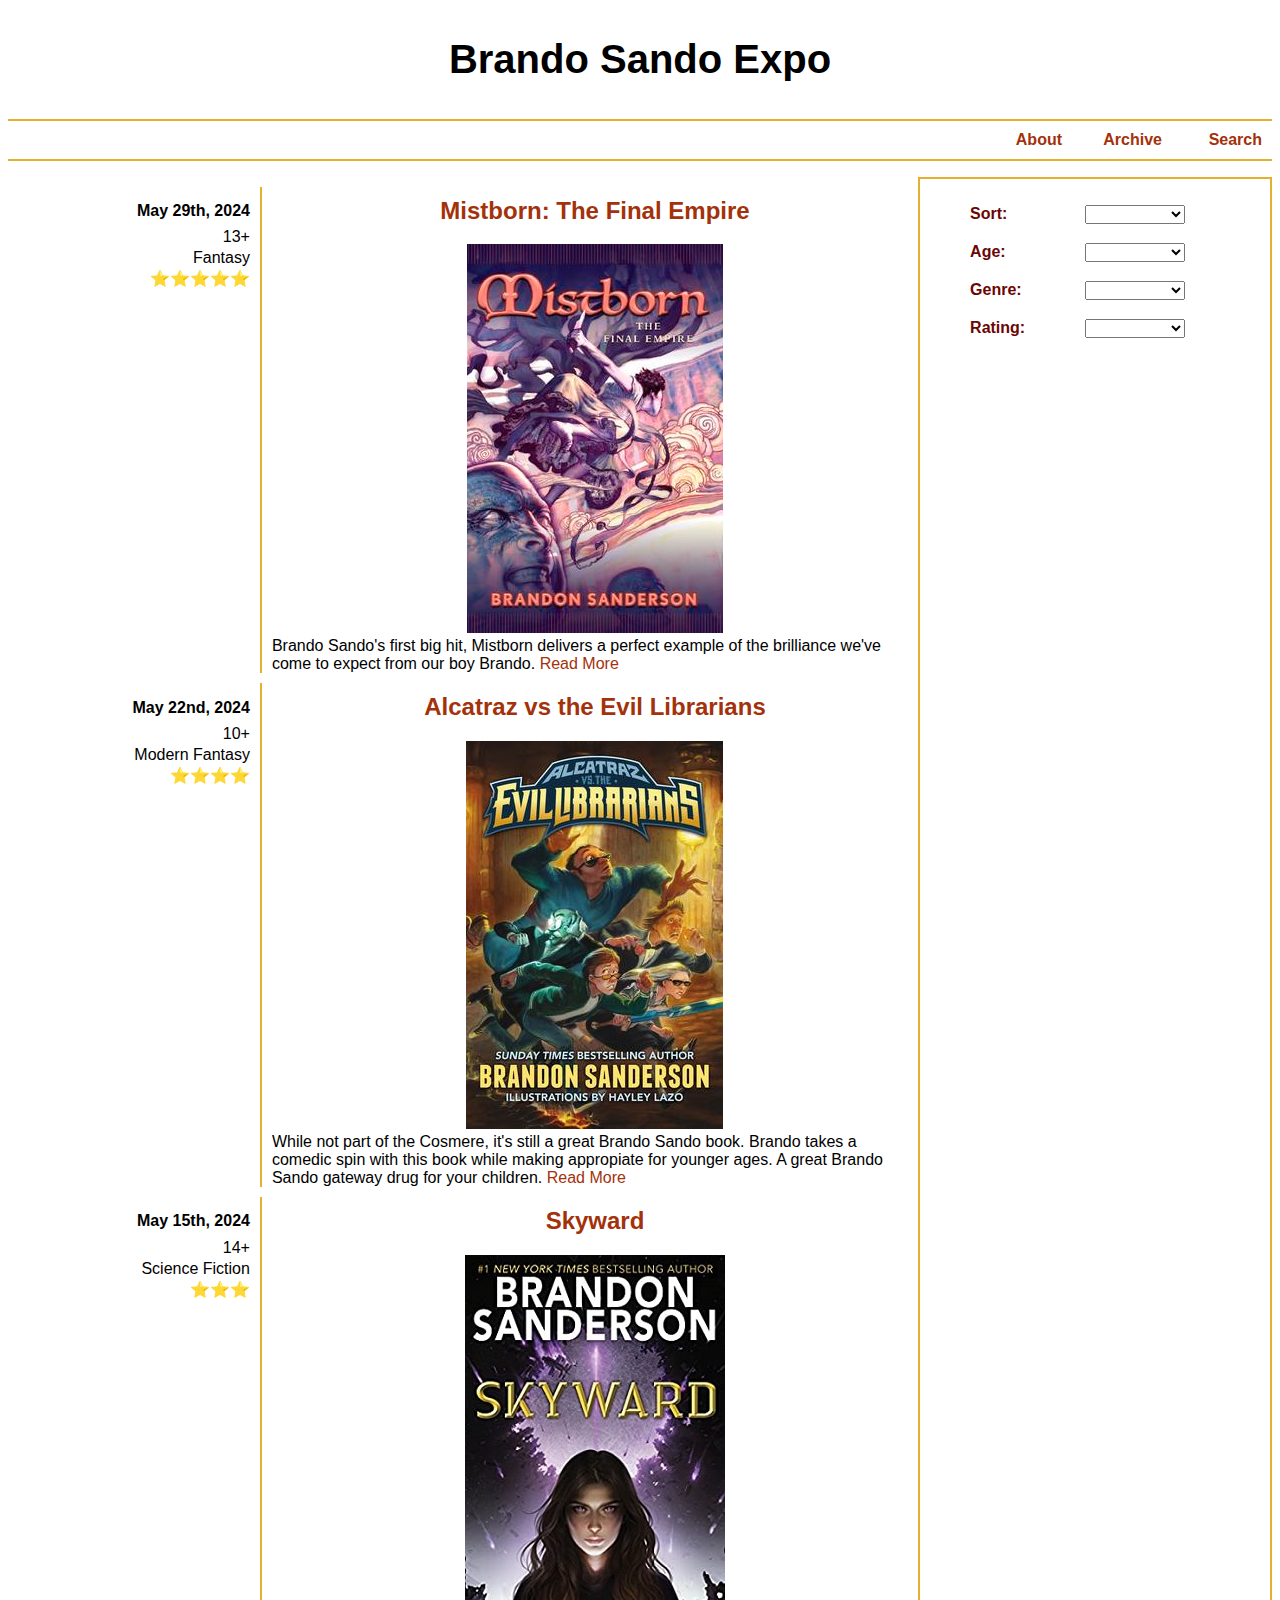
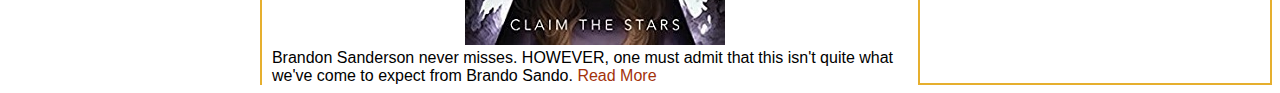
<file: blog/index.html>
<!DOCTYPE html>
<html lang="en">
    <head>
        <meta charset="UTF-8">
        <meta name="viewport" content="width=device-width, initial-scale=1.0">
        <meta name="description" content="Brando Sando Reviews">
        <meta name="author" content="Cayden Lords">
        <link rel = "stylesheet" type="text/css" href = "blog.css"/>
        <script src = "blog.js" defer></script>
        <title>Brando Sando Expo</title>
    </head>
<body>
    <header>
        <div class="skiptocontent">
            <a href="#maincontent">skip to main content</a>
          </div>
        <h1 id = "title">Brando Sando Expo</h1>
        <nav>
            <ul id = "menu">
                <li><a class = "site">About</a></li>
                <li><a class = "site">Archive</a></li>
                <li><a class = "site">Search</a></li>
            </ul>
        </nav>
    </header>
    <main id = "maincontent">
        <section id = "archives">
        </section>
        <div id = "filters">
            <ul>
                <li>
                    <label for = "Sort">Sort: </label>
                    <select id = "Sort" label = "Sort"></select>
                </li>
                <li>
                    <label for = "Age">Age: </label>
                    <select id = "Age" label = "Age"></select>
                </li>
                <li>
                    <label for = "Genre">Genre: </label>
                    <select id = "Genre" label = "Genre"></select>
                </li>
                <li>
                    <label for = "Rating">Rating: </label>
                    <select id = "Rating" label = "Rating"></select>
                </li>
            </ul>
        </div>
    </main>
</body>
</html>
</file>
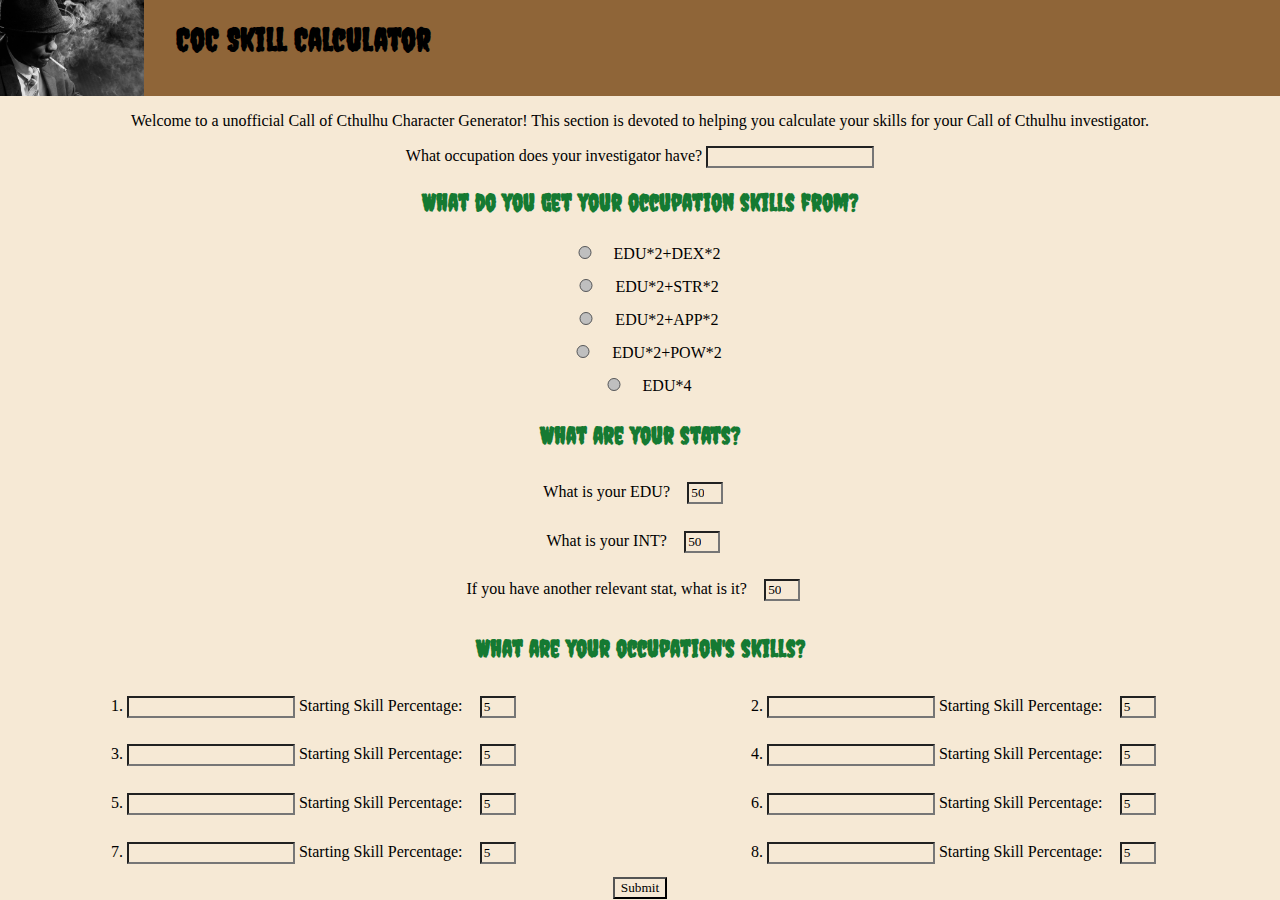
<file: characterCreator/index.html>
<!DOCTYPE html>
<html lang="en">
<head>
    <meta charset="UTF-8">
    <meta name="viewport" content="width=device-width, initial-scale=1.0">
    <meta name="description" content="A Credit Card Form">
    <meta name="author" content="Cayden Lords">
    <link rel = "stylesheet" type="text/css" href = "style.css"/>
    <script src = "main.mjs" type = "module" defer></script>
    <link rel="icon" type="image/x-icon" href="Images/ThuluLogo.png">
    <title>Call of Cthulhu Skill Calculator</title>
</head>
<body>
  <header>
    <img src = "Images/investigator.jpg" alt = "Picture of Investigator" id = "headerimg">
    <h1 id = "header_label">CoC Skill Calculator</h1>
  </header>  
  <main>
    <p>Welcome to a unofficial Call of Cthulhu Character Generator! This section is devoted to helping you calculate your skills for your Call of Cthulhu investigator.  </p>
    <form id = "prep_form" action = "calculator.html" method ="get">
        <label id = "occupation_label" for = "occupation_input">What occupation does your investigator have? </label>
        <input type = "text" id = "occupation_input">
        <div id = "occupation_type_div">
        <h2 id = "occupation_type_label">What do you get your occupation skills from? </h2>
            <div>
                <input id = "DEX_EDU" type = "radio" name = "gain_item" value = "EDU*2 + DEX*2">
                <label class = "type_label" id = "DEX_EDU_label" for = "DEX_EDU">EDU*2+DEX*2</label>
            </div>
            <div>
                <input id = "STR_EDU" type = "radio" name = "gain_item" value = "EDU*2 + STR*2">
                <label class = "type_label" id = "STR_EDU_label" for = "STR_EDU">EDU*2+STR*2</label>
            </div>
            <div>
                <input id = "APP_EDU" type = "radio" name = "gain_item" value = "EDU*2 + APP*2">
                <label class = "type_label" id = "APP_EDU_label" for = "APP_EDU">EDU*2+APP*2</label>
            </div>
            <div>
                <input id = "POW_EDU" type = "radio" name = "gain_item" value = "POW*2 + APP*2">
                <label class = "type_label" id = "POW_EDU_label" for = "POW_EDU">EDU*2+POW*2</label>
            </div>
            <div>
                <input id = "all_EDU" type = "radio" name = "gain_item" value = "EDUx4">
                <label class = "type_label" id = "all_EDU_label" for = "all_EDU">EDU*4</label>
            </div>
        </div>
        <div id = "get_stats">
            <h2>What are your stats?</h2>
            <label id = "EDU_label" for = "EDU_amount">What is your EDU? </label>
            <input id = "EDU_amount" type = "number" min = "0" max = "100" value = "50">
            <br>
            <label id = "INT_label" for = "INT_amount">What is your INT? </label>
            <input id = "INT_amount" type = "number" min = "0" max = "100" value = "50">
            <br>
            <label id = "relevant_label" for = "relevant_amount">If you have another relevant stat, what is it? </label>
            <input id = "relevant_amount" type = "number" min = "0" max = "100" value = "50">
        </div>
        <h2 id = "occupation_skills_label">What are your occupation's skills?</h2>
        <div class = "skills_input_div">
            <div id = "skill_div_1">
                <label class = "skill_start" for = "skill_name_1">1.</label>
                <input type = "text" class = "skill_name" id = "skill_name_1">
                <label class = "skill_start" for = "skill_num_1">Starting Skill Percentage:</label>
                <input class = "skill_num" id = "skill_num_1" type = "number" min = "0" max = "100" value = "5">
            </div>
            <div id = "skill_div_2">
                <label class = "skill_start" for = "skill_name_2">2.</label>
                <input type = "text" class = "skill_name" id = "skill_name_2">
                <label class = "skill_start" for = "skill_num_2">Starting Skill Percentage:</label>
                <input class = "skill_num" id = "skill_num_2" type = "number" min = "0" max = "100" value = "5">
            </div>
            <div id = "skill_div_3">
                <label class = "skill_start" for = "skill_name_3">3.</label>
                <input type = "text" class = "skill_name" id = "skill_name_3">
                <label class = "skill_start" for = "skill_num_3">Starting Skill Percentage:</label>
                <input class = "skill_num" id = "skill_num_3" type = "number" min = "0" max = "100" value = "5">
            </div>
            <div id = "skill_div_4">
                <label class = "skill_start" for = "skill_name_4">4.</label>
                <input type = "text" class = "skill_name" id = "skill_name_4">
                <label class = "skill_start" for = "skill_num_4">Starting Skill Percentage:</label>
                <input class = "skill_num" id = "skill_num_4" type = "number" min = "0" max = "100" value = "5"> 
            </div>
            <div id = "skill_div_5">
                <label class = "skill_start" for = "skill_name_5">5.</label> 
                <input type = "text" class = "skill_name" id = "skill_name_5">
                <label class = "skill_start" for = "skill_num_5">Starting Skill Percentage:</label>
                <input class = "skill_num" id = "skill_num_5" type = "number" min = "0" max = "100" value = "5">
            </div>
            <div id = "skill_div_6">
                <label class = "skill_start" for = "skill_name_6">6.</label>
                <input type = "text" class = "skill_name" id = "skill_name_6">
                <label class = "skill_start" for = "skill_num_6">Starting Skill Percentage:</label>
                <input class = "skill_num" id = "skill_num_6" type = "number" min = "0" max = "100" value = "5">
            </div>
            <div id = "skill_div_7">
                <label class = "skill_start" for = "skill_name_7">7.</label>
                <input type = "text" class = "skill_name" id = "skill_name_7">
                <label class = "skill_start" for = "skill_num_7">Starting Skill Percentage:</label>
                <input class = "skill_num" id = "skill_num_7" type = "number" min = "0" max = "100" value = "5">
            </div>
            <div  id = "skill_div_8">
                <label class = "skill_start" for = "skill_name_8">8.</label>
                <input type = "text" class = "skill_name" id = "skill_name_8">
                <label class = "skill_start" for = "skill_num_8">Starting Skill Percentage:</label>
                <input class = "skill_num" id = "skill_num_8" type = "number" min = "0" max = "100" value = "5">    
            </div>      
        </div>
        <input type = "submit">
    </form>
  </main>
</body>
</html>
</file>
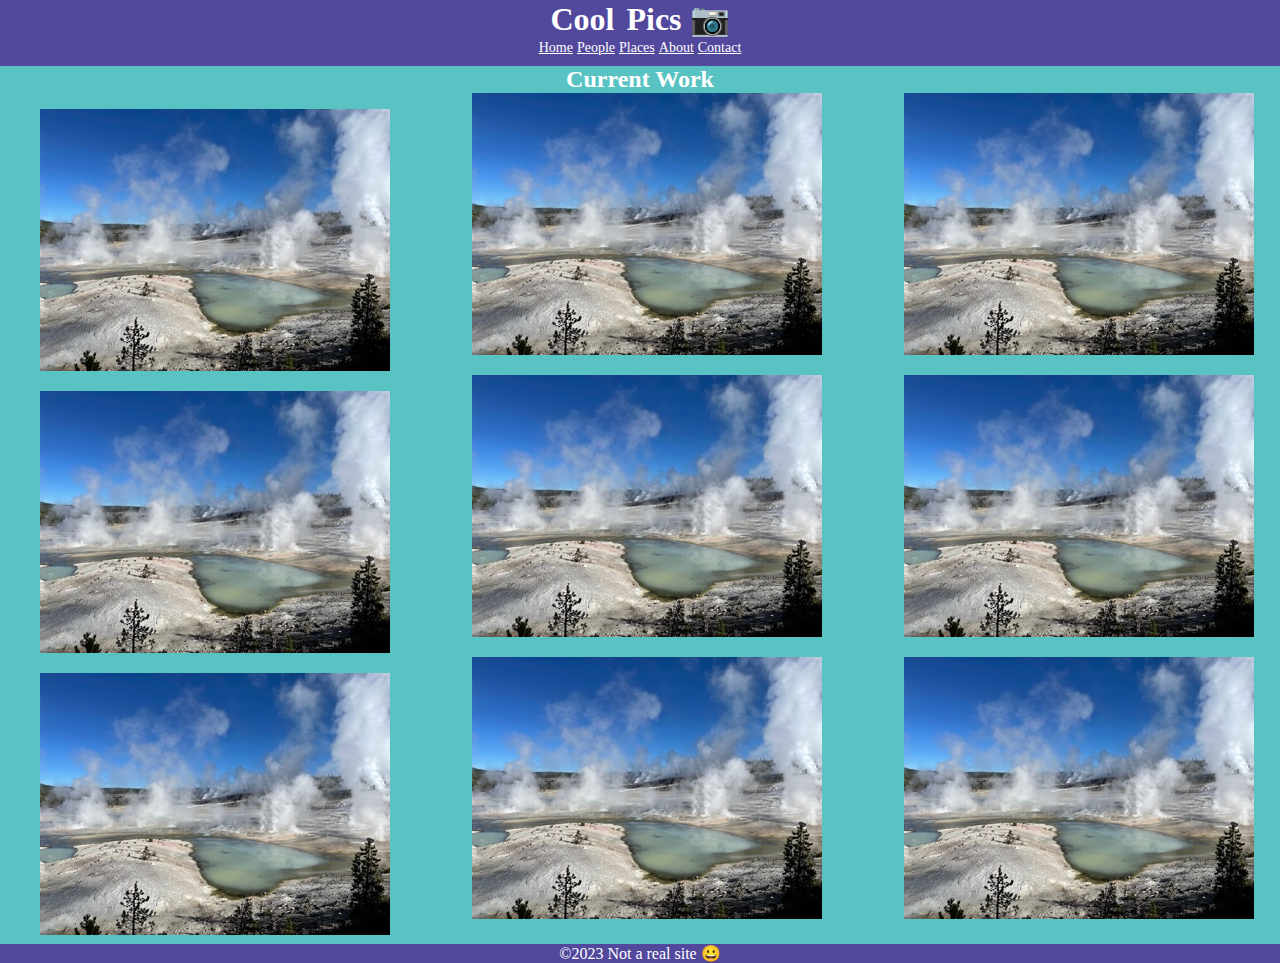
<file: coolpics/index.html>
<!DOCTYPE html>
<html lang="en">
<head>
    <meta charset="UTF-8">
    <meta name="viewport" content="width=device-width, initial-scale=1.0">
    <meta name="description" content="Cool Pictures!">
    <meta name="author" content="Cayden Lords">
    <link rel = "stylesheet" type="text/css" href = "coolpics.css"/>
    <script src = "coolpics.js" defer></script>
    <title>Cool Pics</title>
</head>
<body>
    <header>
        <h1>Cool&nbsp</h1>
        <h1>Pics 📷</h1>
        <br>
        <button id = "dropdown">Menu</button>
        <a class = "menu hide">Home</a>
        <a class = "menu hide">People</a>
        <a class = "menu hide">Places</a>
        <a class = "menu hide">About</a>
        <a class = "menu hide">Contact</a>
    </header>
    <main>
        <h2>Current Work</h2>
        <section class="gallery">
            <figure>  
                <img src="norris-sm.jpeg" alt="picture">
            </figure>
            <figure>  
                <img src="norris-sm.jpeg" alt="picture">
            </figure>
            <figure>  
                <img src="norris-sm.jpeg" alt="picture">
            </figure>
            <figure>  
                <img src="norris-sm.jpeg" alt="picture">
            </figure>
            <figure>  
                <img src="norris-sm.jpeg" alt="picture">
            </figure>
            <figure>  
                <img src="norris-sm.jpeg" alt="picture">
            </figure>
            <figure>  
                <img src="norris-sm.jpeg" alt="picture">
            </figure>
            <figure>  
                <img src="norris-sm.jpeg" alt="picture">
            </figure>
            <figure>  
                <img src="norris-sm.jpeg" alt="picture">
            </figure>
        </section>
    </main>
    <footer>
        <p>©2023 Not a real site 😀</p>
    </footer>
</body>
</html>
</file>
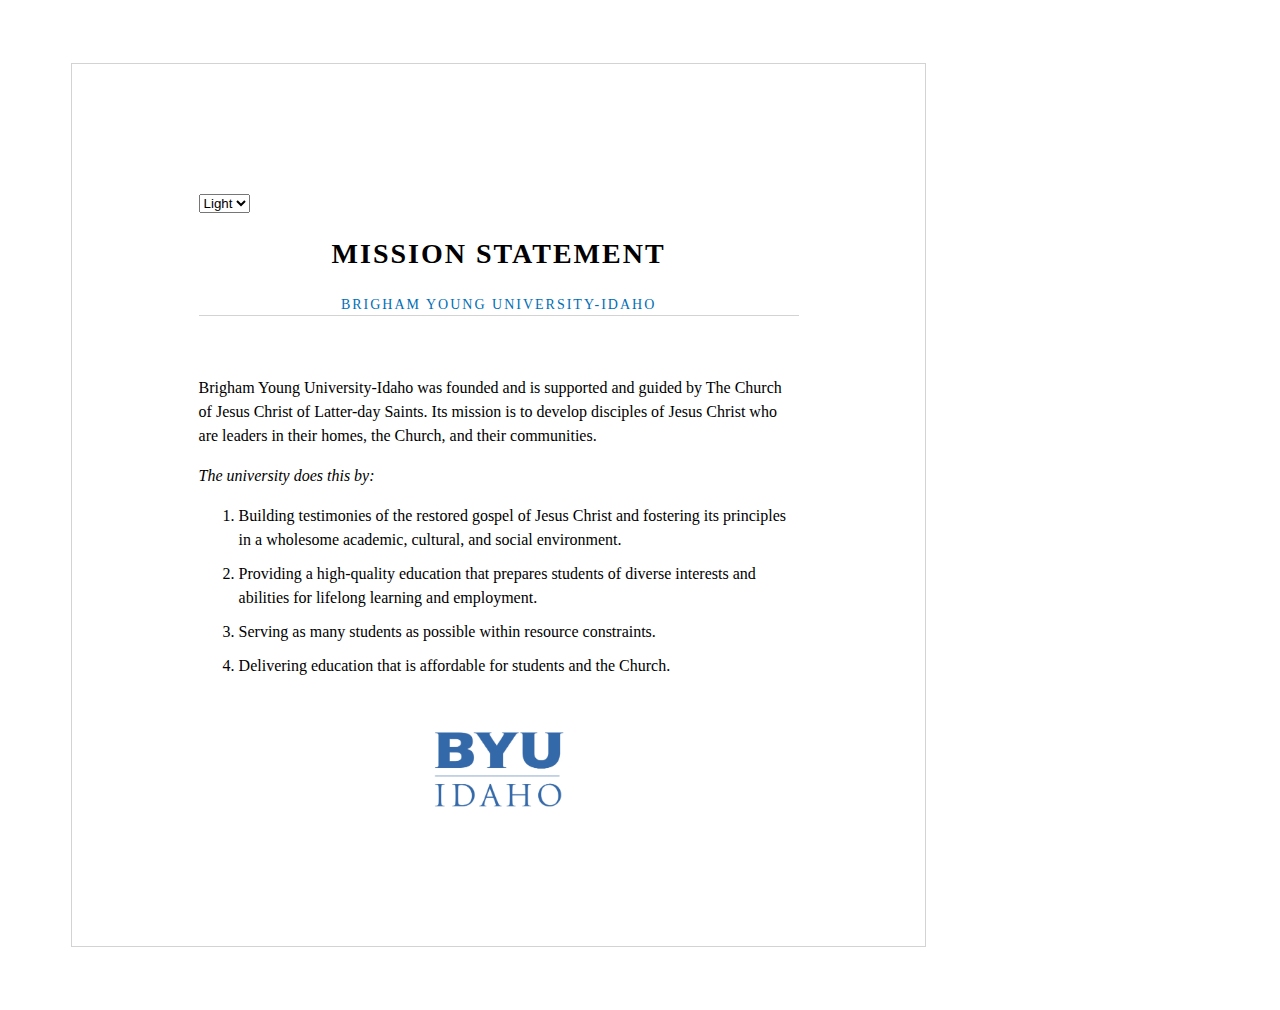
<file: Mission/index.html>
<!DOCTYPE html>
<html lang="en">
<head>
    <meta charset="UTF-8"/>
    <meta name="viewport" content="width=device-width, initial-scale=1.0">
    <link rel = "stylesheet" type="text/css" href = "styles.css"/>
    <script src = "mission.js" defer></script>
    <title>Mission Project</title>
<body>
    <div id = "box">
        <select id = "modeSelector">
        <option value = "light">Light</option>
        <option value = "dark">Dark</option>    
        </select>
    <header>
    <h1 id="title">Mission Statement</h1>
    <h2 id="university">Brigham Young University-Idaho</h2>
    </header>
    <main>
        <p>
            Brigham Young University-Idaho was founded and is supported and guided by The Church of Jesus Christ of Latter-day Saints. Its mission is to develop disciples of Jesus Christ who are leaders in their homes, the Church, and their communities.
        </p>
        <p><em>
            The university does this by:
        </em></p>
        <ol>
        <li>Building testimonies of the restored gospel of Jesus Christ and fostering its principles in a wholesome academic, cultural, and social environment. </li>
        <li>Providing a high-quality education that prepares students of diverse interests and abilities for lifelong learning and employment. </li>
        <li>Serving as many students as possible within resource constraints. </li>
        <li>Delivering education that is affordable for students and the Church.</li>
        </ol>
    
    </main>
<footer>
    <img src="byui-logo_blue.webp">
</footer>    
</div>
</body>
</html>
</file>
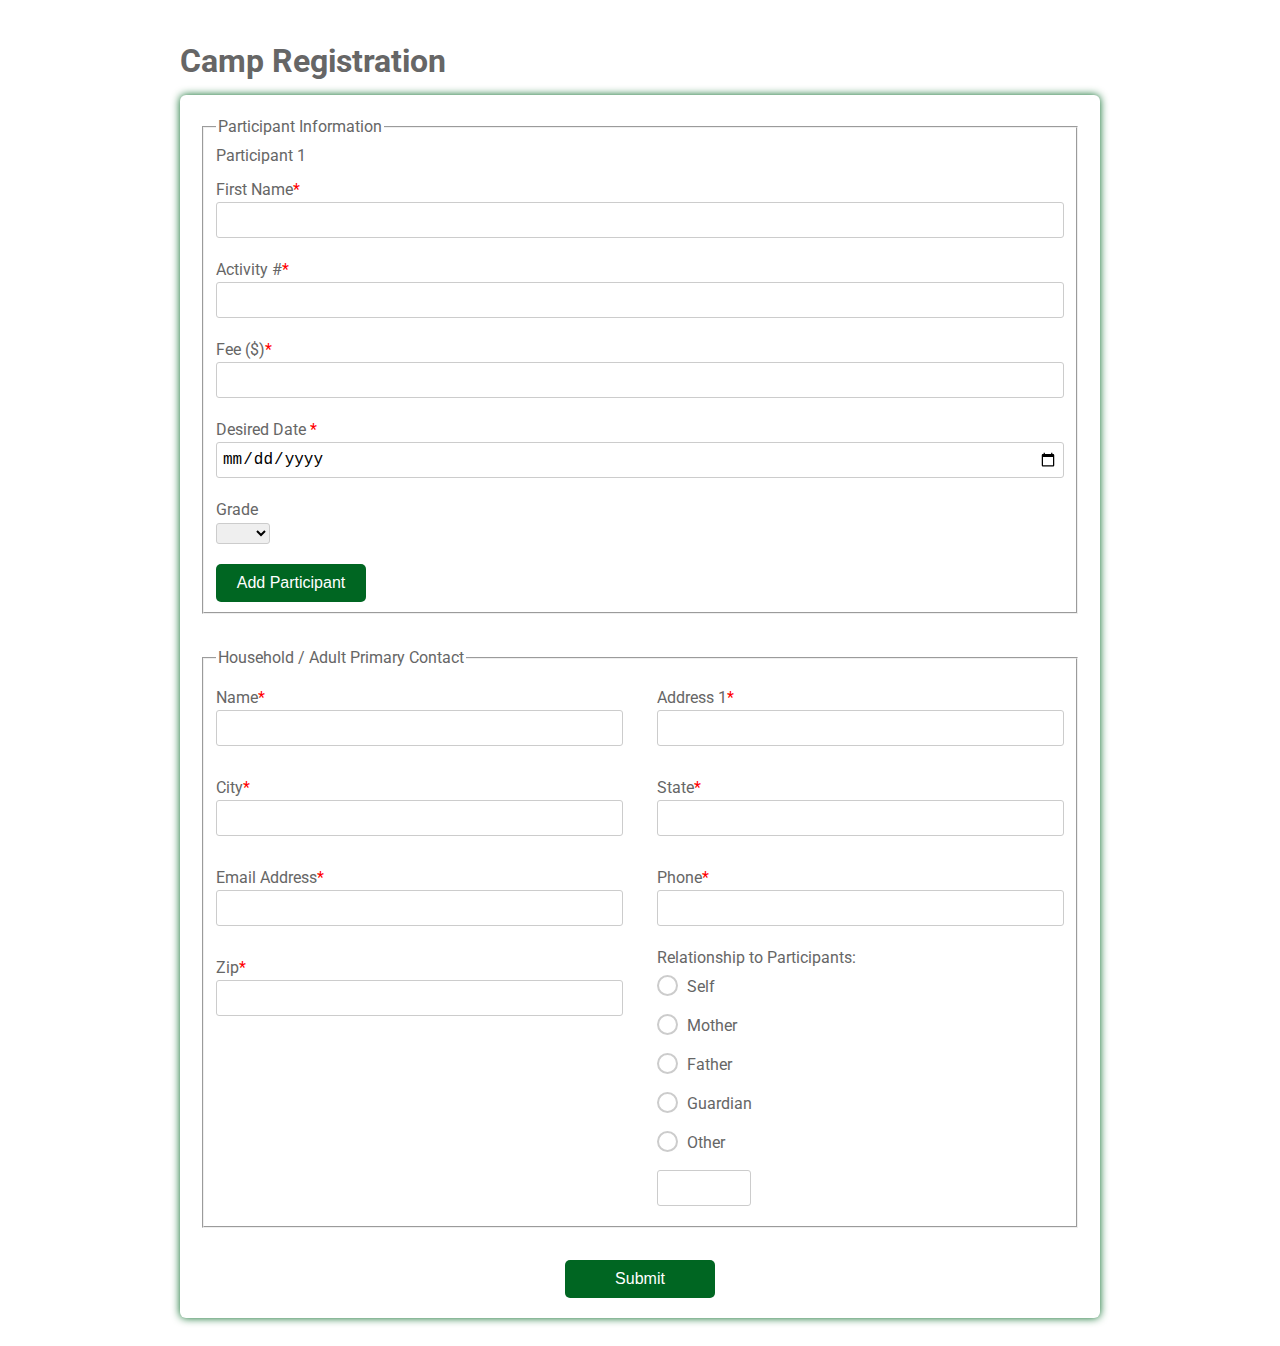
<file: register/index.html>
<!DOCTYPE html>
<html>
  <head>
    <title>Camp Registration</title>
    <link
      href="https://fonts.googleapis.com/css?family=Roboto:300,400,500,700"
      rel="stylesheet"
    />
    <link rel="stylesheet" href="register.css" />
    <script src = "register.js" type = "module" defer></script>
  </head>
  <body>
    <div class="testbox">
      <h1>Camp Registration</h1>
      <form>
        <fieldset class="participants">
          <legend>Participant Information</legend>
          <section class="participant1">
            <p>Participant 1</p>
            <div class="item">
              <label for="fname"> First Name<span>*</span></label>
              <input id="fname" type="text" name="fname" value="" required />
            </div>
            <div class="item activities">
              <label for="activity">Activity #<span>*</span></label>
              <input id="activity" type="text" name="activity" />
            </div>
            <div class="item">
              <label for="fee">Fee ($)<span>*</span></label>
              <input id="fee" type="number" name="fee" />
            </div>
            <div class="item">
              <label for="date">Desired Date <span>*</span></label>
              <input id="date" type="date" name="date" />
            </div>
            <div class="item">
              <p>Grade</p>
              <select>
                <option selected value="" disabled selected></option>
                <option value="1">1st</option>
                <option value="2">2nd</option>
                <option value="3">3rd</option>
                <option value="4">4th</option>
                <option value="5">5th</option>
                <option value="6">6th</option>
                <option value="7">7th</option>
                <option value="8">8th</option>
                <option value="9">9th</option>
                <option value="10">10th</option>
                <option value="11">11th</option>
                <option value="12">12th</option>
              </select>
            </div>
          </section>
          <button type="button" id="add">Add Participant</button>
        </fieldset>

        <fieldset>
          <legend>Household / Adult Primary Contact</legend>
          <div class="columns">
            <div class="item">
              <label for="adult_name">Name<span>*</span></label>
              <input id="adult_name" type="text" name="adult_name" />
            </div>

            <div class="item">
              <label for="address1">Address 1<span>*</span></label>
              <input id="address1" type="text" name="address1" />
            </div>

            <div class="item">
              <label for="city">City<span>*</span></label>
              <input id="city" type="text" name="city" />
            </div>
            <div class="item">
              <label for="state">State<span>*</span></label>
              <input id="state" type="text" name="state" />
            </div>
            <div class="item">
              <label for="eaddress">Email Address<span>*</span></label>
              <input id="eaddress" type="text" name="eaddress" />
            </div>
            <div class="item">
              <label for="phone">Phone<span>*</span></label>
              <input id="phone" type="tel" name="phone" />
            </div>
            <div class="item">
              <label for="zip">Zip<span>*</span></label>
              <input id="zip" type="text" name="zip" />
            </div>

            <div class="question">
              <label>Relationship to Participants:</label>
              <div class="question-answer">
                <div>
                  <input
                    type="radio"
                    value="self"
                    id="radio_3"
                    name="relationship"
                  />
                  <label for="radio_3" class="radio"><span>Self</span></label>
                </div>
                <div>
                  <input
                    type="radio"
                    value="mother"
                    id="radio_4"
                    name="relationship"
                  />
                  <label for="radio_4" class="radio"><span>Mother</span></label>
                </div>
                <div>
                  <input
                    type="radio"
                    value="father"
                    id="radio_5"
                    name="relationship"
                  />
                  <label for="radio_5" class="radio"><span>Father</span></label>
                </div>
                <div>
                  <input
                    type="radio"
                    value="guardian"
                    id="radio_6"
                    name="relationship"
                  />
                  <label for="radio_6" class="radio"
                    ><span>Guardian</span></label
                  >
                </div>
                <div>
                  <input
                    type="radio"
                    value="other"
                    id="radio_7"
                    name="relationship"
                  />
                  <label for="radio_7" class="radio"><span>Other</span></label>
                  <input type="text" />
                </div>
              </div>
            </div>
          </div>
        </fieldset>
        <div class="btn-block">
          <button type="submit" id="submitButton">Submit</button>
        </div>
      </form>
      <section id="summary"></section>
    </div>
  </body>
</html>
</file>
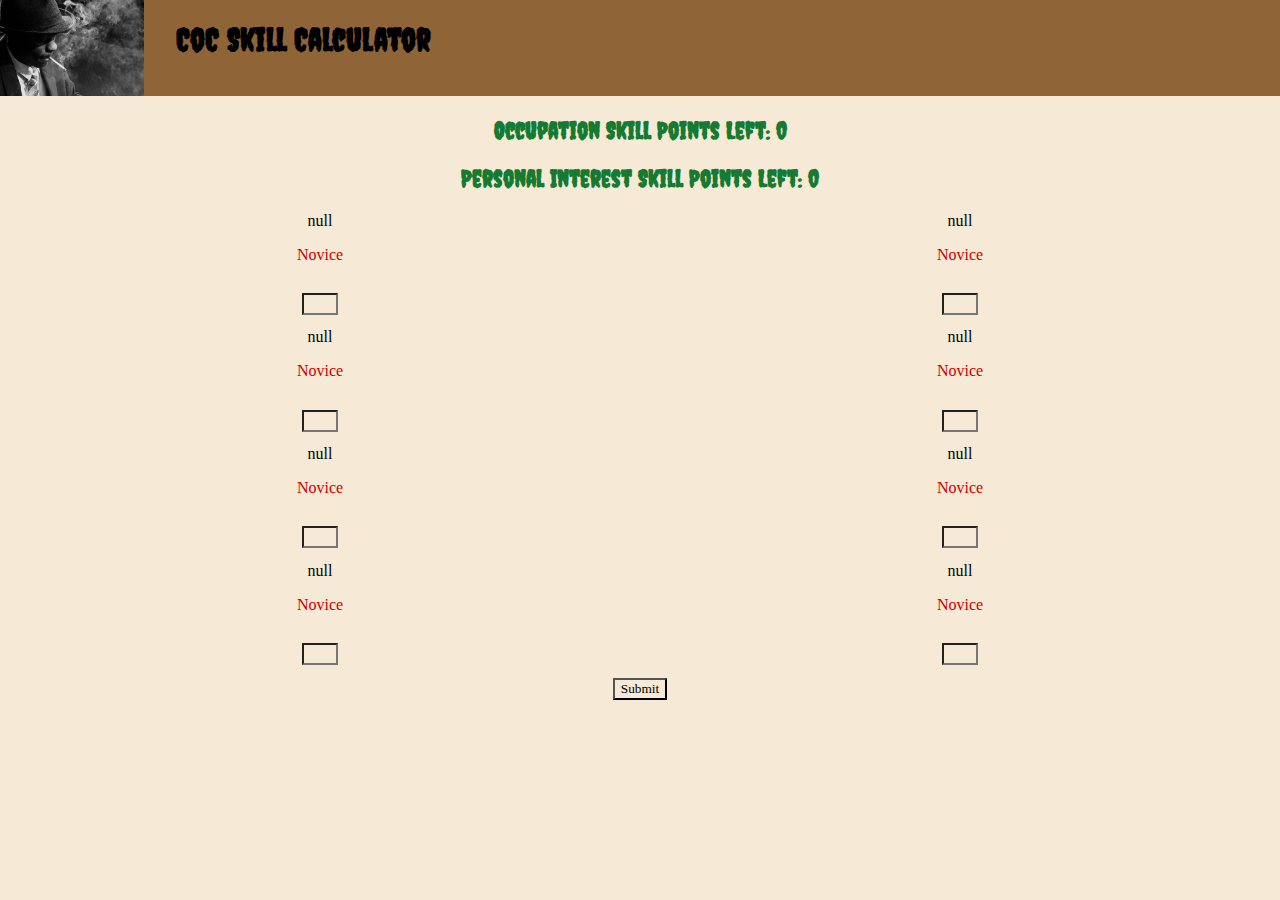
<file: characterCreator/calculator.html>
<!DOCTYPE html>
<html lang="en">
<head>
    <meta charset="UTF-8">
    <meta name="viewport" content="width=device-width, initial-scale=1.0">
    <meta name="description" content="A Credit Card Form">
    <meta name="author" content="Cayden Lords">
    <link rel = "stylesheet" type="text/css" href = "style.css"/>
    <script src = "calculator.mjs" type = "module" defer></script>
    <link rel="icon" type="image/x-icon" href="Images/ThuluLogo.png">
    <title>Call of Cthulhu Skill Calculator</title>
</head>
<body>
    <header>
        <img src = "Images/investigator.jpg" alt = "Picture of Investigator" id = "headerimg">
        <h1 id = "header_label">CoC Skill Calculator</h1>
      </header>  
      <main>
        <form>
            <!-- <h3>Occupation Skill Points Left: 200</h1>
                <h3>Personal Interest Skill Points Left: 100</h3>
                <div class = "skills_input_div">
                    <div class = "skill_percent_div" id = "skill_percent_div_1">
                        <label for = "skill_percent_1" id = "skill_percent_label_1">BLANK</label>
                        <p class = "skill_rating" id = "skill_percent_rating_1">Unskilled</p>
                        <input type = "number" id = "skill_percent_1" min = "0" max = "100" value = 100>
                    </div>
                    <div class = "skill_percent_div" id = "skill_percent_div_2">
                        <label for = "skill_percent_2" id = "skill_percent_label_2">BLANK</label>
                        <p class = "skill_rating" id = "skill_percent_rating_2">Unskilled</p>
                        <input type = "number" id = "skill_percent_2" min = "0" max = "100" value = 0>
                    </div>
                    <div class = "skill_percent_div" id = "skill_percent_div_3">
                        <label for = "skill_percent_3" id = "skill_percent_label_3">BLANK</label>
                        <p class = "skill_rating" id = "skill_percent_rating_3">Unskilled</p>
                        <input type = "number" id = "skill_percent_3" min = "0" max = "100" value = 100>
                    </div>
                    <div class = "skill_percent_div" id = "skill_percent_div_4">
                        <label for = "skill_percent_4" id = "skill_percent_label_4">BLANK</label>
                        <p class = "skill_rating" id = "skill_percent_rating_4">Unskilled</p>
                        <input type = "number" id = "skill_percent_4" min = "0" max = "100" value = 100>
                    </div>
                    <div class = "skill_percent_div" id = "skill_percent_div_5">
                        <label for = "skill_percent_5" id = "skill_percent_label_5">BLANK</label>
                        <p class = "skill_rating" id = "skill_percent_rating_5">Unskilled</p>
                        <input type = "number" id = "skill_percent_5" min = "0" max = "100" value = 100>
                    </div>
                    <div class = "skill_percent_div" id = "skill_percent_div_6">
                        <label for = "skill_percent_6" id = "skill_percent_label_6">BLANK</label>
                        <p class = "skill_rating" id = "skill_percent_rating_6">Unskilled</p>
                        <input type = "number" id = "skill_percent_6" min = "0" max = "100" value = 100>
                    </div>
                    <div class = "skill_percent_div" id = "skill_percent_div_7">
                        <label for = "skill_percent_7" id = "skill_percent_label_7">BLANK</label>
                        <p class = "skill_rating" id = "skill_percent_rating_7">Unskilled</p>
                        <input type = "number" id = "skill_percent_7" min = "0" max = "100" value = 100>
                    </div>
                    <div class = "skill_percent_div" id = "skill_percent_div_8">
                        <label for = "skill_percent_8" id = "skill_percent_label_8">BLANK</label>
                        <p class = "skill_rating" id = "skill_percent_rating_8">Unskilled</p>
                        <input type = "number" id = "skill_percent_8" min = "0" max = "100" value = 100>
                    </div>
                </div> -->
            <input id = "submit" type = "submit">
        </form>
      </main>
</body>
</html>
</file>
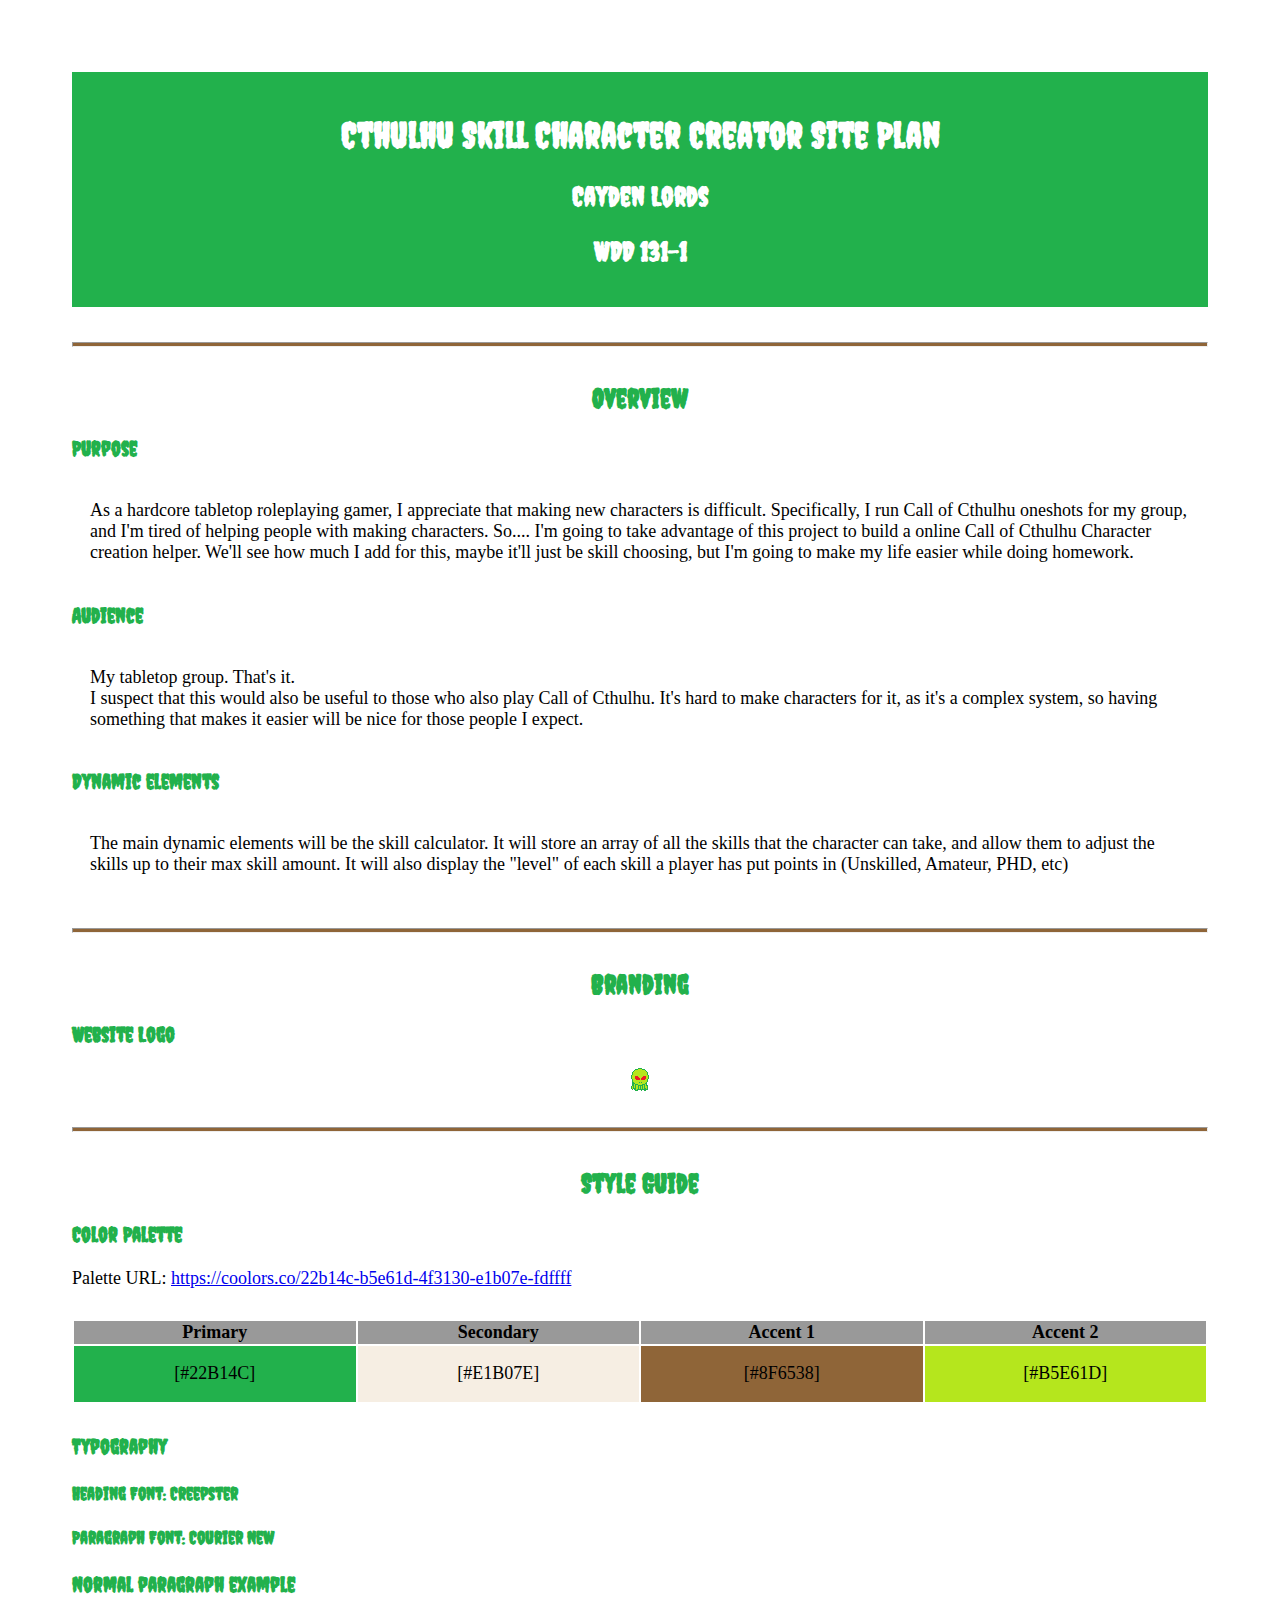
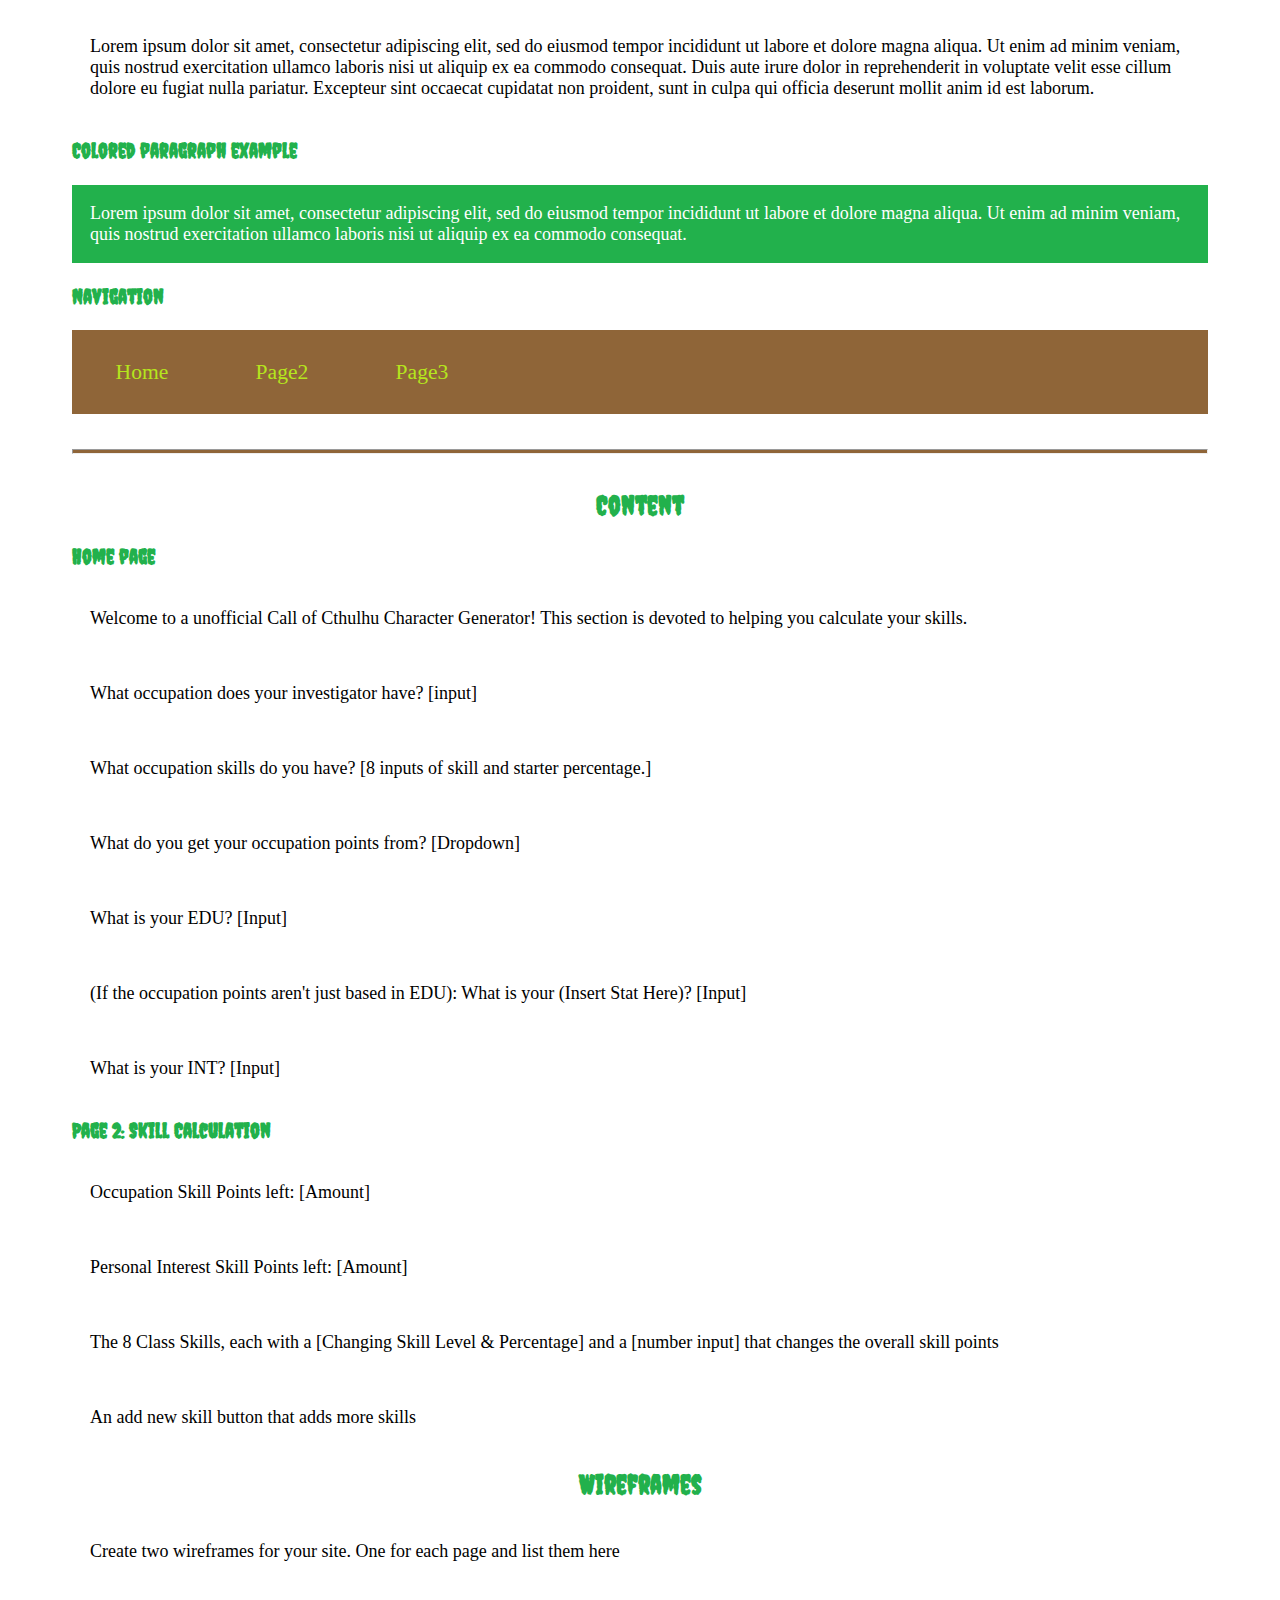
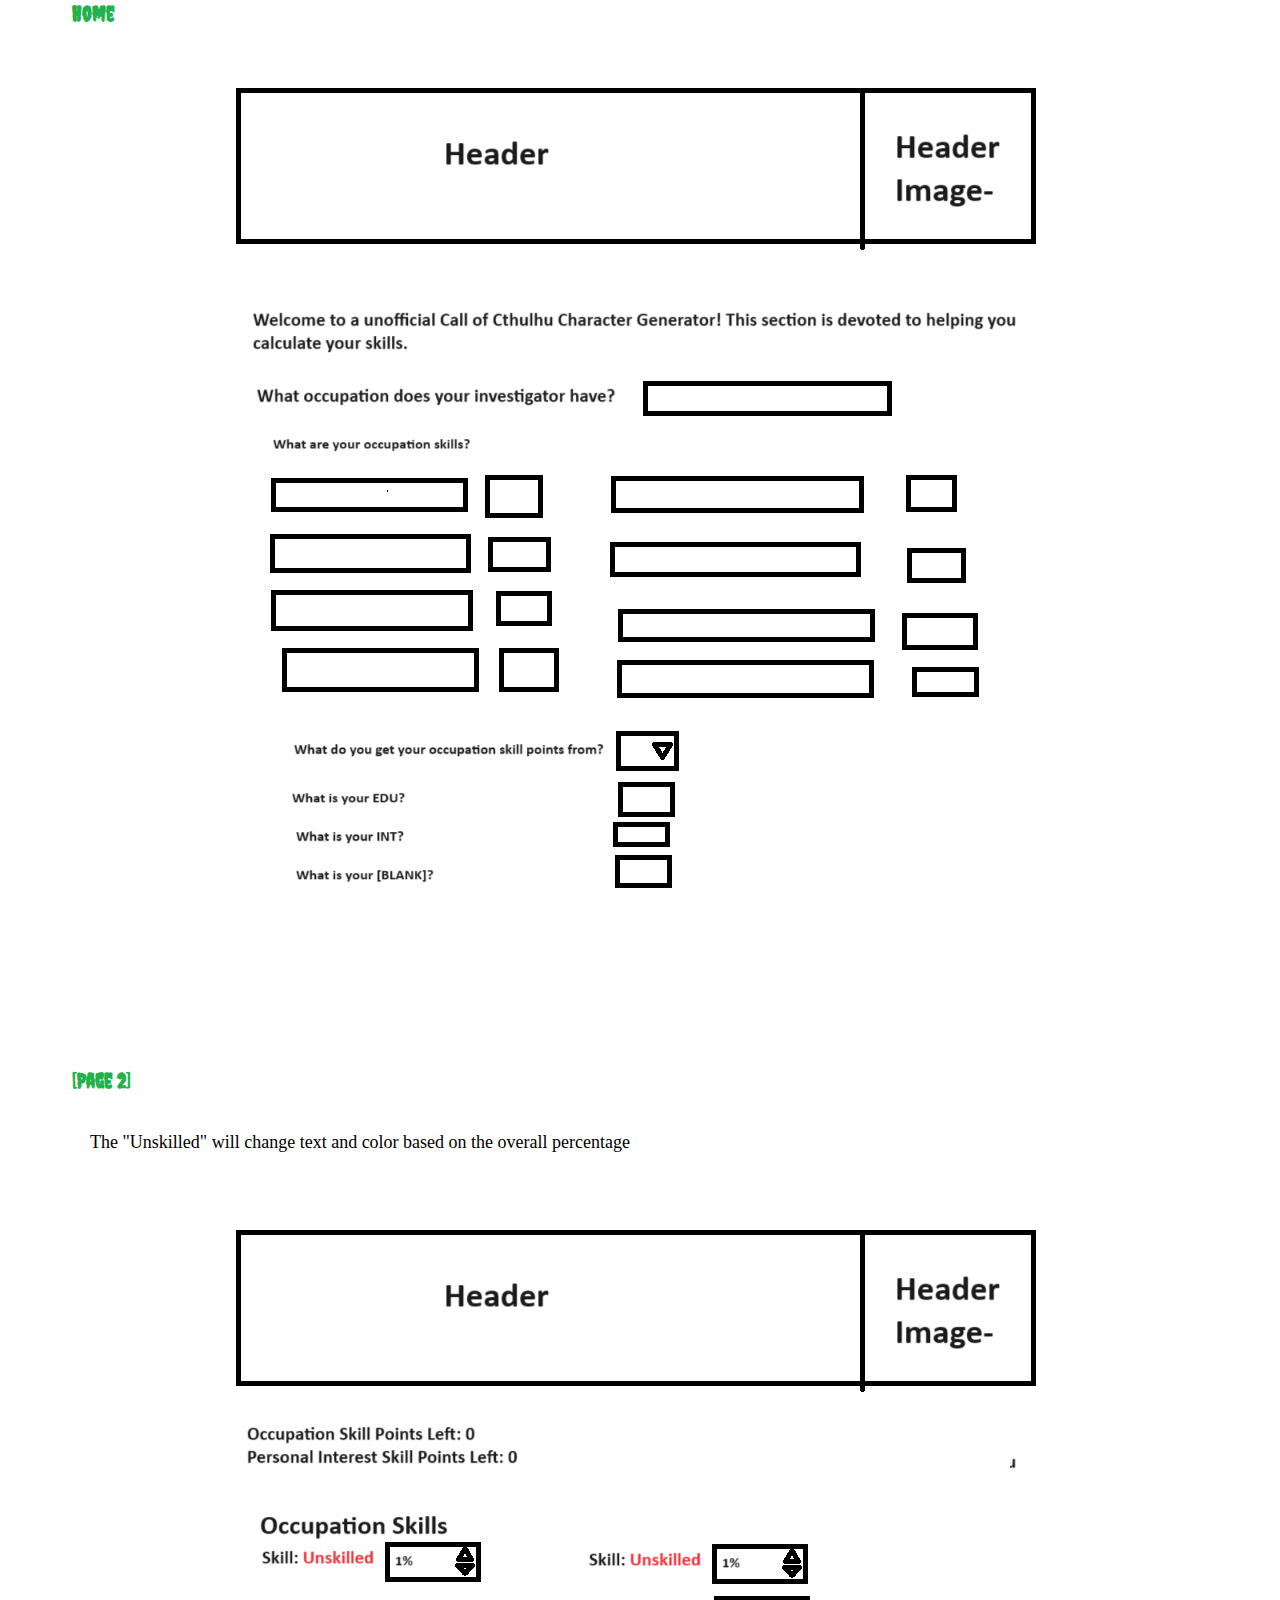
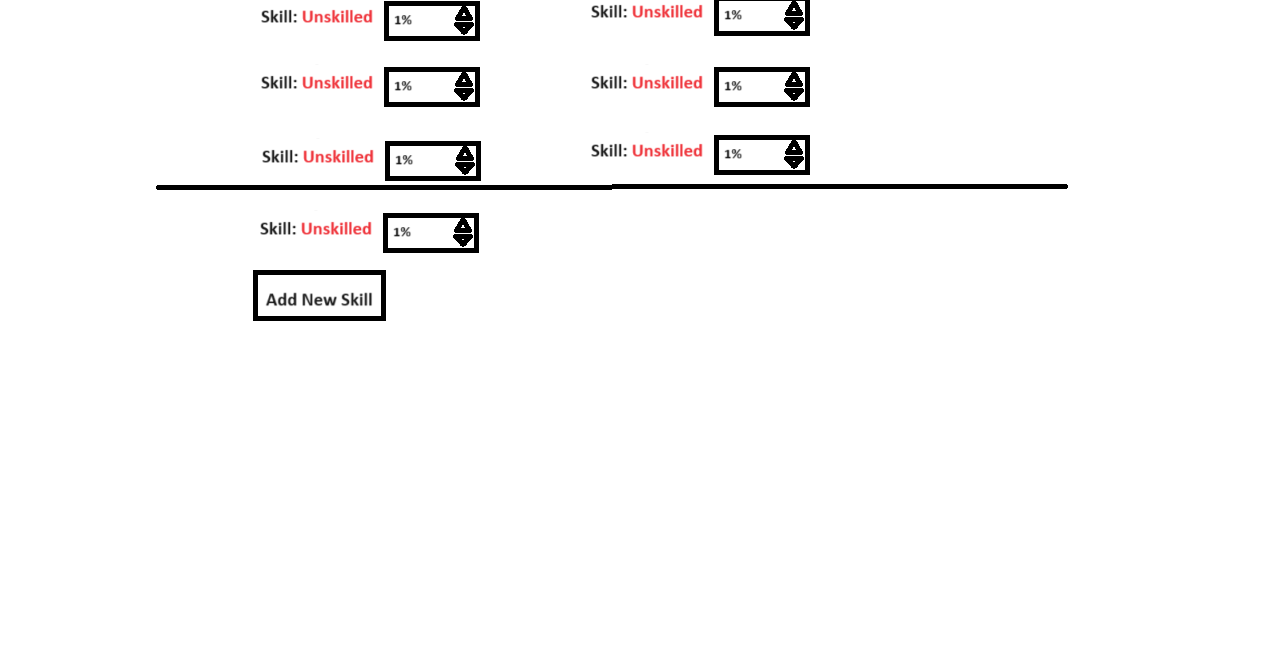
<file: characterCreator/site-plan.html>
<!DOCTYPE html>
<html lang="en-us">
	<head>
		<meta charset="utf-8" />
		<title>Site Plan</title>
		<link type="text/css" rel="stylesheet" href="site-plan.css" />
	</head>

	<body>
		<header>
			<h1>Cthulhu Skill Character Creator Site Plan</h1>
			<h2>Cayden Lords</h2>
			<h2>WDD 131-1</h2>
			<!-- In the header above, add the name or your site, your name and class number. For example if you are in section 3 you would put WDD 131.03 -->
		</header>
		<main>
			<!-- ------------------------Steps 2-3------------------------------ -->
			<hr />
			<h2>Overview</h2>
			<h3>Purpose</h3>
			<p>As a hardcore tabletop roleplaying gamer, I appreciate that making new characters is difficult. Specifically, I run Call of Cthulhu oneshots for my group, and I'm tired of helping people with making characters. 
               So.... I'm going to take advantage of this project to build a online Call of Cthulhu Character creation helper. We'll see how much I add for this, maybe it'll just be skill choosing, but I'm going to make my life easier while doing homework. 
            </p>
			<!-- change this -->

			<h3>Audience</h3>
			<p>My tabletop group. That's it. <br/>
                I suspect that this would also be useful to those who also play Call of Cthulhu. It's hard to make characters for it, as it's a complex system, so having something that makes it easier will be nice for those people I expect. 
            </p>
			<!-- change this -->

			<h3>Dynamic elements</h3>
			<p>The main dynamic elements will be the skill calculator. It will store an array of all the skills that the character can take, and allow them to adjust the skills up to their max skill amount. It will also display the "level" of each skill a player has put points in (Unskilled, Amateur, PHD, etc)
            </p>
			<!-- change this -->

			<hr />
			<h2>Branding</h2>
			<h3>Website Logo</h3>
			<!-- Replace this with some sort of logo for your site.  A logo can be as simple as the name of your site in a nice font :) -->
			<img src="Images/ThuluLogo.png" alt="Logo image" />
			<hr />
			<h2>Style Guide</h2>

			<!-- ------------------------Steps 4-8------------------------------ -->

			<h3>Color Palette</h3>
			<!--  The colors you choose for a website are one of the most important decisions you will make. Follow the instructions on the activity in iLearn then return and replace the color codes below with the hex color codes (the 6 digit numbers that show at the bottom of each color) for the colors you have chosen below.  You should have at least 2 colors but do not have to fill in all 4 if you do not need them.  -->

			<!-- Copy and paste the URL to your finished palette below Make sure to paste it into both spots -->
			Palette URL:
			<a
				href="https://coolors.co/22b14c-b5e61d-4f3130-e1b07e-fdffff"
				target="_blank"
				>https://coolors.co/22b14c-b5e61d-4f3130-e1b07e-fdffff</a
			>

			<table class="colors">
				<tbody>
					<tr>
						<th>Primary</th>
						<th>Secondary</th>
						<th>Accent 1</th>
						<th>Accent 2</th>
					</tr>
					<!-- Replace the numbers in the boxes below with your hex color codes. Then switch to the site-plan.css file and change your colors there as well. -->
					<tr>
						<td class="primary">[#22B14C]</td>
						<td class="secondary">[#E1B07E]</td>
						<td class="accent1">[#8F6538]</td>
						<td class="accent2">[#B5E61D]</td>
					</tr>
				</tbody>
			</table>

			<!-- ------------------------Step 9------------------------------ -->

			<h3>Typography</h3>
			<!-- Choose a font for your paragraphs (body copy) and headlines. What font(s) have you chosen? Why did you choose what you did?  Make sure to review the list of web safe fonts at W3Schools.org as a starting point.  Think also about which of your colors above you might use for background and font colors. -->

			<h4>
				Heading Font: Creepster
				<!-- change this -->
			</h4>
			<h4>
				Paragraph Font: Courier New
				<!-- change this -->
			</h4>
			<h3>Normal paragraph example</h3>
			<p>
				Lorem ipsum dolor sit amet, consectetur adipiscing elit, sed do eiusmod
				tempor incididunt ut labore et dolore magna aliqua. Ut enim ad minim
				veniam, quis nostrud exercitation ullamco laboris nisi ut aliquip ex ea
				commodo consequat. Duis aute irure dolor in reprehenderit in voluptate
				velit esse cillum dolore eu fugiat nulla pariatur. Excepteur sint
				occaecat cupidatat non proident, sunt in culpa qui officia deserunt
				mollit anim id est laborum.
			</p>
			<h3>Colored paragraph example</h3>
			<p class="colored">
				Lorem ipsum dolor sit amet, consectetur adipiscing elit, sed do eiusmod
				tempor incididunt ut labore et dolore magna aliqua. Ut enim ad minim
				veniam, quis nostrud exercitation ullamco laboris nisi ut aliquip ex ea
				commodo consequat.
			</p>

			<!-- ------------------------Step 10------------------------------ -->

			<h3>Navigation</h3>
			<!-- Think about how you want your navigation bar to look. In the site-plan.css file change the colors to your colors to get the look you desire. -->
			<nav>
				<a href="#">Home</a>
				<a href="#">Page2</a>
				<a href="#">Page3</a>
			</nav>
			<hr />

			<h2>Content</h2>
			<h3>Home page</h3>
			<p>Welcome to a unofficial Call of Cthulhu Character Generator! This section is devoted to helping you calculate your skills. </p>
            <p>What occupation does your investigator have? [input]</p>
            <p>What occupation skills do you have? [8 inputs of skill and starter percentage.]</p>
            <p>What do you get your occupation points from? [Dropdown]</p>
            <p>What is your EDU? [Input]</p>
            <p>(If the occupation points aren't just based in EDU): What is your (Insert Stat Here)? [Input]</p>
            <p>What is your INT? [Input]</p>
			<h3>Page 2: Skill Calculation</h3>
			<p>Occupation Skill Points left: [Amount]</p>
            <p>Personal Interest Skill Points left: [Amount]</p>
            <p>The 8 Class Skills, each with a [Changing Skill Level & Percentage] and a [number input] that changes the overall skill points</p>
            <p>An add new skill button that adds more skills</p>
			<h2>Wireframes</h2>
			<p>
				Create two wireframes for your site. One for each page and list them
				here
			</p>

			<h3>Home</h3>
			<img src="Images/Wireframe Home.png" alt="home page wireframe" />

			<h3>[Page 2]</h3>
			<p>
				The "Unskilled" will change text and color based on the overall percentage
			</p>
			<img src="Images/Wireframe Calculations.png" alt="page 2 wireframe" />
		</main>
	</body>
</html>
</file>
<file: blog/blog.css>
:root {
    --primary-color: #6B0504;
    --secondary-color: #A3320B;
    --accent-color: #E6AF2E;
    --text-dark: #001514;
    --text-light: #FBFFFE;
    --primary-font: "Baskerville Old Face" ,sans-serif;
    --secondary-font: "Times New Romans", sans-serif;
    }
body{
    font-family: var(--secondary-font);
    text-align: center;
}
h1, h2, label{
    font-family: var(--primary-font);
}
main{
    display: grid;
    grid-template-columns: 72% 28%;
}
#archives{
    grid-column: 1;
}
#filters{
    grid-column: 2;
    text-align: left;
    border: solid 2px var(--accent-color);
}
.book{
    display: inline-grid;
    grid-template-columns: 29% 71%;
}
.sidebar{
    grid-column: 1;
    text-align: right;
    line-height: 5px;
    border-right: solid 2px  var(--accent-color);
    margin-right: 10px;
    padding-right: 10px;
    margin-top: 10px
}   
.article{
    grid-column: 2;
}
#menu{
    display: grid;
    grid-template-columns: 100px 100px 100px;
    justify-content: end;
    justify-items:end;
    border-top: solid 2px var(--accent-color);
    border-bottom: solid 2px var(--accent-color);
    padding: 10px;
}
select{
    min-width: 100px;

}

h1{
    padding: 10px;
    font-size: 40px;
}
ul{
    list-style-type: none;
    color:var(--primary-color);
    font-weight: bold;
}
.cover{
    text-align: center;
}
label, a, p.article_text{
    display: inline;
}
.article_content{
    text-align: left;
}
label{
    display: inline-block;
    width: 100px;
    padding: 10px;
}
h2, a{
    color: var(--secondary-color)
}
.skiptocontent{
    text-align: center;
}
.skiptocontent a{
    position:absolute;
    top: -40px;
    background-color: #6B0504;
    color:#FBFFFE;
}
.skiptocontent a:focus {
    top: 0px;
}
</file>
<file: characterCreator/style.css>
@import url('https://fonts.googleapis.com/css2?family=Creepster&display=swap');

:root {
    /* change the values below to your colors from your palette */
    --primary-color: #157A32;
    --secondary-color: #F6E9D5;
    --accent1-color: #8F6538;
    --accent2-color: #B5E61D;
  
    /* change the values below to your chosen font(s) */
    --heading-font: "Creepster";
    --paragraph-font:   font-family: "Lucida Console", "Courier New", monospace;
  
    /* these colors below should be chosen from among your palette colors above */
    --headline-color-on-white: var(
      --primary-color
    ); /* headlines on a white background */
    --headline-color-on-color: white; /* headlines on a colored background */
    --paragraph-color-on-white: var(
      --primary-color
    ); /* paragraph text on a white background */
    --paragraph-color-on-color: white; /* paragraph text on a colored background */
    --paragraph-background-color: var(--primary-color);
    --nav-link-color: var(--accent2-color);
    --nav-background-color: var(--accent1-color);
    --nav-hover-link-color: white;
    --nav-hover-background-color: var(--primary-color);
}

*{
    font-family: var(--paragraph-font);
    background-color: var(--secondary-color);
    text-align: center;
}
input{
    text-align: left;
}
body{
    margin: 0px;
}
h1, h2{
    font-family: var(--heading-font);
    color: var(--primary-color);
}
h1{
    color:black;
}
#headerimg{
    overflow: auto;
    object-fit: contain;
    background-color: var(--accent1-color);
    text-align: left;
    max-height: 6em;
    justify-self: start;
    margin: 0px;
    padding: 0px;
    margin-right: 2em;
}
header{
    background-color: var(--accent1-color);
    padding: 0%;
    max-height: 6em;
    display: flex;
    flex-direction: row;
    justify-content: flex-start;
    align-items: left;
    margin: 0px;
}
#header_label{
    background-color: var(--accent1-color);
}
input[type='radio']{
    filter:brightness(75%);
    accent-color: var(--accent2-color);
    width: 30px;
    margin: 10px;
}
input[type='text']{
    display: inline-block;
    max-width: 12em;
}
input[type='number']{
  max-width:2.1em;
  margin: 1em;
}
#occupation_type_div{
    display:flex;
    text-align: left;
    align-items: left;
    flex-direction: column;
}

@media screen and (min-width: 850px){
    .skills_input_div{
        display:grid;
        column-count:2;
    }
    #skill_div_2, #skill_div_4, #skill_div_6, #skill_div_8, #skill_percent_div_2, #skill_percent_div_4, #skill_percent_div_6, #skill_percent_div_8 {
        grid-column: 2;
    }
}
</file>
<file: coolpics/coolpics.css>
:root {
--primary-color: #52489c;
--secondary-color: #59c3c3;
--accent-color: #f45b69;
--text-dark: #333;
--text-light: #ebebeb;
--primary-font: Arial, Helvetica,sans-serif;
--secondary-font: "Comic Sans MS", san-serif;
}
header{
    padding-bottom: 10px;
    text-align: center;
}
a, h1{
    display:grid;
}
h1, h2{
    font-family: var(--secondary-font);
}
img :not(#display){
	max-width: 100%;
    object-fit: cover;
    border: 10px solid white;
}
main{
    background-color: var(--secondary-color);
}
header, footer{
    background-color: var(--primary-color);
}
h1, h2, p{
    margin: 0; 
    padding: 0; 
    box-sizing: border-box;
    text-align: center;
}
#dropdown{
    background-color: var(--primary-color);
    border: none;
    font-family: var(--secondary-font);
    font-size: 16px;
}
*{
    color:white
}
a{
    font-size:14px;
    text-decoration: underline;
}
body{
    margin:0;
}
#viewer{
    position: fixed;
    top:0;
    left:0; 
    bottom:0; 
    right:0;
    background-color: rgba(0,0,0,0.75);
    display: grid;
    justify-items: center;
    grid-row: 0px;
    grid-template-columns: auto;
    grid-template-rows: auto;
}
#exit{ 
    max-height: 30px;
    max-width: 30px;
    columns: 3;
    grid-row: 1;
    justify-self: right;
    background-color: black;
}
.display{
    height: 100%;
    width: 100%;
    max-height: 100%;
    max-width: 100%;
    grid-row: 2;
    /* align-self: center; */
}
figure{
    justify-content: center;
}
@media screen and (min-width: 700px){
    .gallery{
        column-count: 2;
    }
    h1, a{
        display: inline-block;
    }
    #dropdown{
        display: none;
    }
    #viewer{
        width: 90%;
        height: 90%;
        justify-self: center;
        top:5%;
        left:5%; 
        bottom:5%; 
        right:5%;
    }
    .display{
        aspect-ratio: auto;
        padding: 0;
        margin: 0;
        height: 90%;
        width: 90%;
        max-width: 100%;
        max-height: 100%;
        overflow: hidden;
        display: block;
    }
    #exit{
        padding: 0%;
        margin: 0%;
    }
}    
@media screen and (min-width: 1000px){
    .gallery{
        column-count: 3;
    }
    a{
        display: inline-block;
    }


}
@media screen and (max-width: 700px){
    .hide{
        display: none;
    }
}
</file>
<file: Mission/styles.css>
img {
    width: 150px;
}
h1, h2{
    text-align:center;
    text-transform: uppercase;
    line-height: 1.5;
    letter-spacing: 2px;

}
footer{
    align-self: center;
    align-content:center;
    align-items: center;
    text-align:center;
}
h1{
    font-size: 28px;
}
h2{
    color: #006EB6;
    border-bottom: 1px solid lightgray;
    font-size: 14px;
    margin-bottom: 10%;
    font-weight: normal;
}
#box{
    align-self:center;
    margin: 5%;
    border:solid;
    border-width: 1px;
    border-color: lightgrey;
    padding: 10%;
    max-width: 600px;
    line-height: 1.5;
}
li{
    margin-bottom: 10px;
}
ol{
    margin-bottom:50px;
}
.dark{
    color:white;
    background-color: black;
}
.dark h2{
 color: #4f9acf;
}
</file>
<file: register/register.css>
* {
    box-sizing: border-box;
  }
  body {
    font-family: Roboto, Arial, sans-serif;
    font-size: 16px;
    color: #666;
    line-height: 22px;
  }

  div,
  form,
  input,
  select,
  textarea,
  label,
  p {
    padding: 0;
    margin: 0;
    outline: none;
    font-size: 16px;
    line-height: 24px;
  }

  .testbox {
    padding: 20px;
    max-width: 960px;
    margin: 0 auto;
  }
  form {
    padding: 20px;
    border-radius: 6px;
    background: #fff;
    box-shadow: 0 0 8px #006622;
  }
  fieldset {
    margin-bottom: 2em;
  }
  input,
  select,
  textarea {
    margin-bottom: 10px;
    border: 1px solid #ccc;
    border-radius: 3px;
  }
  input {
    width: 100%;
    padding: 5px;
  }
  input[type="checkbox"] {
    width: auto;
    margin-right: 1em;
  }
  input[type="date"] {
    padding: 4px 5px;
  }
  textarea {
    width: 100%;
    padding: 5px;
  }
  .item:hover p,
  .item:hover i,
  .question:hover p,
  .question label:hover,
  input:hover::placeholder {
    color: #006622;
  }
  .item input:hover,
  .item select:hover,
  .item textarea:hover {
    border: 1px solid transparent;
    box-shadow: 0 0 3px 0 #006622;
    color: #006622;
  }
  .item {
    position: relative;
    margin: 10px 0;
  }
  .item span {
    color: red;
  }


  .columns {
    display: flex;
    justify-content: space-between;
    flex-direction: row;
    flex-wrap: wrap;
  }
  .columns div {
    width: 48%;
  }

  /* Style checkbox and radio. To do this we have to hide the defaults then we create our own */
  input[type="radio"] {
    display: none;
  }
  label.radio {
    position: relative;
    display: inline-block;
    margin: 5px 20px 15px 0;
    cursor: pointer;
  }
  .question span {
    margin-left: 30px;
  }
  .question-answer label {
    display: block;
  }
  label.radio:before {
    content: "";
    position: absolute;
    left: 0;
    width: 17px;
    height: 17px;
    border-radius: 50%;
    border: 2px solid #ccc;
  }
  input[type="radio"]:checked + label:before,
  label.radio:hover:before {
    border: 2px solid #006622;
  }
  label.radio:after {
    content: "";
    position: absolute;
    top: 6px;
    left: 5px;
    width: 8px;
    height: 4px;
    border: 3px solid #006622;
    border-top: none;
    border-right: none;
    transform: rotate(-45deg);
    opacity: 0;
  }
  input[type="radio"]:checked + label:after {
    opacity: 1;
  }
  /* end style checkbox and radio */
  .btn-block {
    margin-top: 10px;
    text-align: center;
  }
  button {
    width: 150px;
    padding: 10px;
    border: none;
    border-radius: 5px;
    background: #006622;
    font-size: 16px;
    color: #fff;
    cursor: pointer;
  }
  button:hover {
    background: #00b33c;
  }
  @media (max-width: 568px) {
    .columns div {
      width: 100%;
    }
  }
</file>
<file: characterCreator/site-plan.css>
/* if you are using any Google fonts change the font names below to your fonts. 
Any spaces in your font name should be replaced with a +. 
Fonts are separated by a | */
@import url('https://fonts.googleapis.com/css2?family=Creepster&display=swap');

:root {
  /* change the values below to your colors from your palette */
  --primary-color: #22B14C;
  --secondary-color: #F6EEE3;
  --accent1-color: #8F6538;
  --accent2-color: #B5E61D;

  /* change the values below to your chosen font(s) */
  --heading-font: "Creepster";
  --paragraph-font:   font-family: "Lucida Console", "Courier New", monospace;

  /* these colors below should be chosen from among your palette colors above */
  --headline-color-on-white: var(
    --primary-color
  ); /* headlines on a white background */
  --headline-color-on-color: white; /* headlines on a colored background */
  --paragraph-color-on-white: var(
    --primary-color
  ); /* paragraph text on a white background */
  --paragraph-color-on-color: white; /* paragraph text on a colored background */
  --paragraph-background-color: var(--primary-color);
  --nav-link-color: var(--accent2-color);
  --nav-background-color: var(--accent1-color);
  --nav-hover-link-color: white;
  --nav-hover-background-color: var(--primary-color);
}

/*  Look around below...but DON'T CHANGE ANYTHING! */

body {
  max-width: 1200px;
  margin: 0 auto;
  padding: 4em;
  font-size: 18px;
}
img {
  display: block;
  margin: 0 auto;
}
h1,
h2,
h3,
h4,
h5,
h6 {
  font-family: var(--heading-font);
  color: var(--headline-color-on-white);
}
h2 {
  text-align: center;
}
hr {
  height: 3px;
  margin: 35px 0;
  background: var(--accent1-color);
}
header {
  padding: 1em;
  text-align: center;
  color: var(--paragraph-color-on-color);
  background-color: var(--paragraph-background-color);
}
header > h1,
header > h2 {
  color: var(--headline-color-on-color);
}

p {
  font-family: var(--paragraph-font);
  color: var(--paragraph-color);
  padding: 1em;
}
.colors {
  width: 100%;
  min-width: 350px;
  margin: 30px auto;
  text-align: center;
}
.colors th {
  background-color: #999;
}
.colors td {
  width: 25%;
  height: 3em;
}

.primary {
  background-color: var(--primary-color);
}
.secondary {
  background-color: var(--secondary-color);
}
.accent1 {
  background-color: var(--accent1-color);
}
.accent2 {
  background-color: var(--accent2-color);
}

p.colored {
  background-color: var(--paragraph-background-color);
  color: var(--paragraph-color-on-color);
}

nav {
  background-color: var(--nav-background-color);
  line-height: 3em;
  text-align: center;
  font-size: 1.2em;
}
nav {
  list-style-type: none;
  display: flex;
}
nav a {
  padding: 1em;
  min-width: 120px;
  text-decoration: none;
  padding: 10px;
}
nav a:link,
nav a:visited {
  color: var(--nav-link-color);
}
nav a:hover {
  color: var(--nav-hover-link-color);
  background-color: var(--nav-hover-background-color);
}

.sitemap {
  display: grid;
  justify-content: center;

  grid-template-columns: repeat(6, 15%);
  grid-template-rows: 3em 1.5em 1.5em 3em;
  grid-template-areas:
    ". . home home . ."
    ". . . top . ."
    ". left left right right ."
    "page2 page2 . . page3 page3";
}
.sitemap > div {
  text-align: center;
}
.sm-home {
  grid-area: home;
  background-color: #ccc;
  line-height: 3em;
}
.sm-page2 {
  grid-area: page2;
  background-color: #ccc;
  line-height: 3em;
}
.sm-page3 {
  grid-area: page3;
  background-color: #ccc;
  line-height: 3em;
}

.top {
  grid-area: top;
  border-left: 1px solid;
}

.left {
  grid-area: left;
  border-top: 1px solid;
  border-left: 1px solid;
}

.right {
  grid-area: right;
  border-top: 1px solid;
  border-right: 1px solid;
}
</file>
